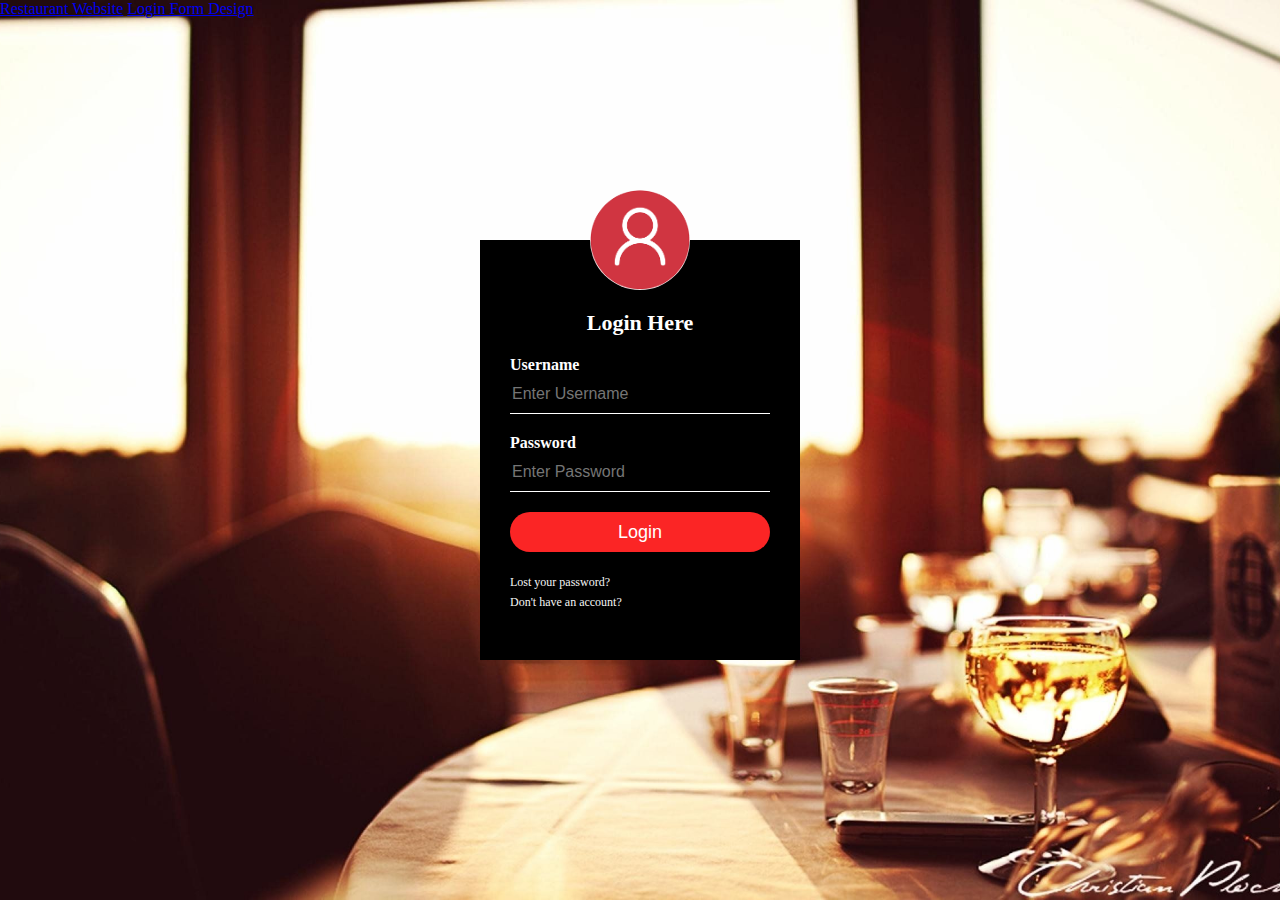
<file: index.html>
<html>
<head>
<title>Login Form Design</title>

    <a href="index.html">Restaurant Website</a>
    <a href="index2.html">Login Form Design</a>
    <link rel="stylesheet" type="text/css" href="style.css">
<body>
    <div class="loginbox">
	<img src="avatar.png" class="avatar">
        <h1>Login Here</h1>
        <form>
            <p>Username</p>
            <input type="text" name=""placeholder="Enter Username">
            <p>Password</p>
            <input type="password" name=""placeholder="Enter Password">
            <input type="submit" name="" value="Login">
            <a href="#">Lost your password?</a><br>
            <a href="#">Don't have an account?</a>
        </form>
	    
    </div>
</body>
</head>
</html>
</file>
<file: style.css>
body{
	margin: 0;
	padding: 0;
	background: url(3692615.jpg);
	background-size: cover;
	background-position: center;
	font-family: sans-sefif;
}

.loginbox{
	width: 320px;
	height: 420px;
	background: #000;
	color: #fff;
	top: 50%;
	left: 50%;
	position: absolute;
	transform: translate(-50%,-50%);
	box-sizing: border-box;
    padding: 70px 30px;
}

.avatar{
    width: 100px;
    height: 100px;
    border-radius: 50%;
    position: absolute;
    top: -50px;
    left: calc(50% - 50px);
}

h1{
    margin: 0;
    padding: 0 0 20px;
    text-align: center;
    font-size: 22px;
}

.loginbox p{
    margin: 0;
    padding: 0;
    font-weight: bold;
}

.loginbox input{
    width: 100%;
    margin-bottom: 20px;
}

.loginbox input[type="text"] ,  input[type="password"]{
    border: none;
    border-bottom: 1px solid #fff;
    background: transparent;
    outline: none;
    height: 40px;
    color: #fff;
    font-size: 16px;
}

.loginbox input[type="submit"]{
    border: none;
    outline: none;
    height: 40px;
    background: #fb2525;
    color: #fff;
    font-size: 18px;
    border-radius: 20px;
}

.loginbox input[type="submit"]:hover{
    cursor: pointer ;
    background: #ffc107;
    color: #000;
}

.loginbox a{
    text-decoration: none;
    font-size: 12px;
    line-height: 20px;
    color: whitesmoke;
}
	 
.loginbox a:hover{
    color: yellow;
}
</file>
